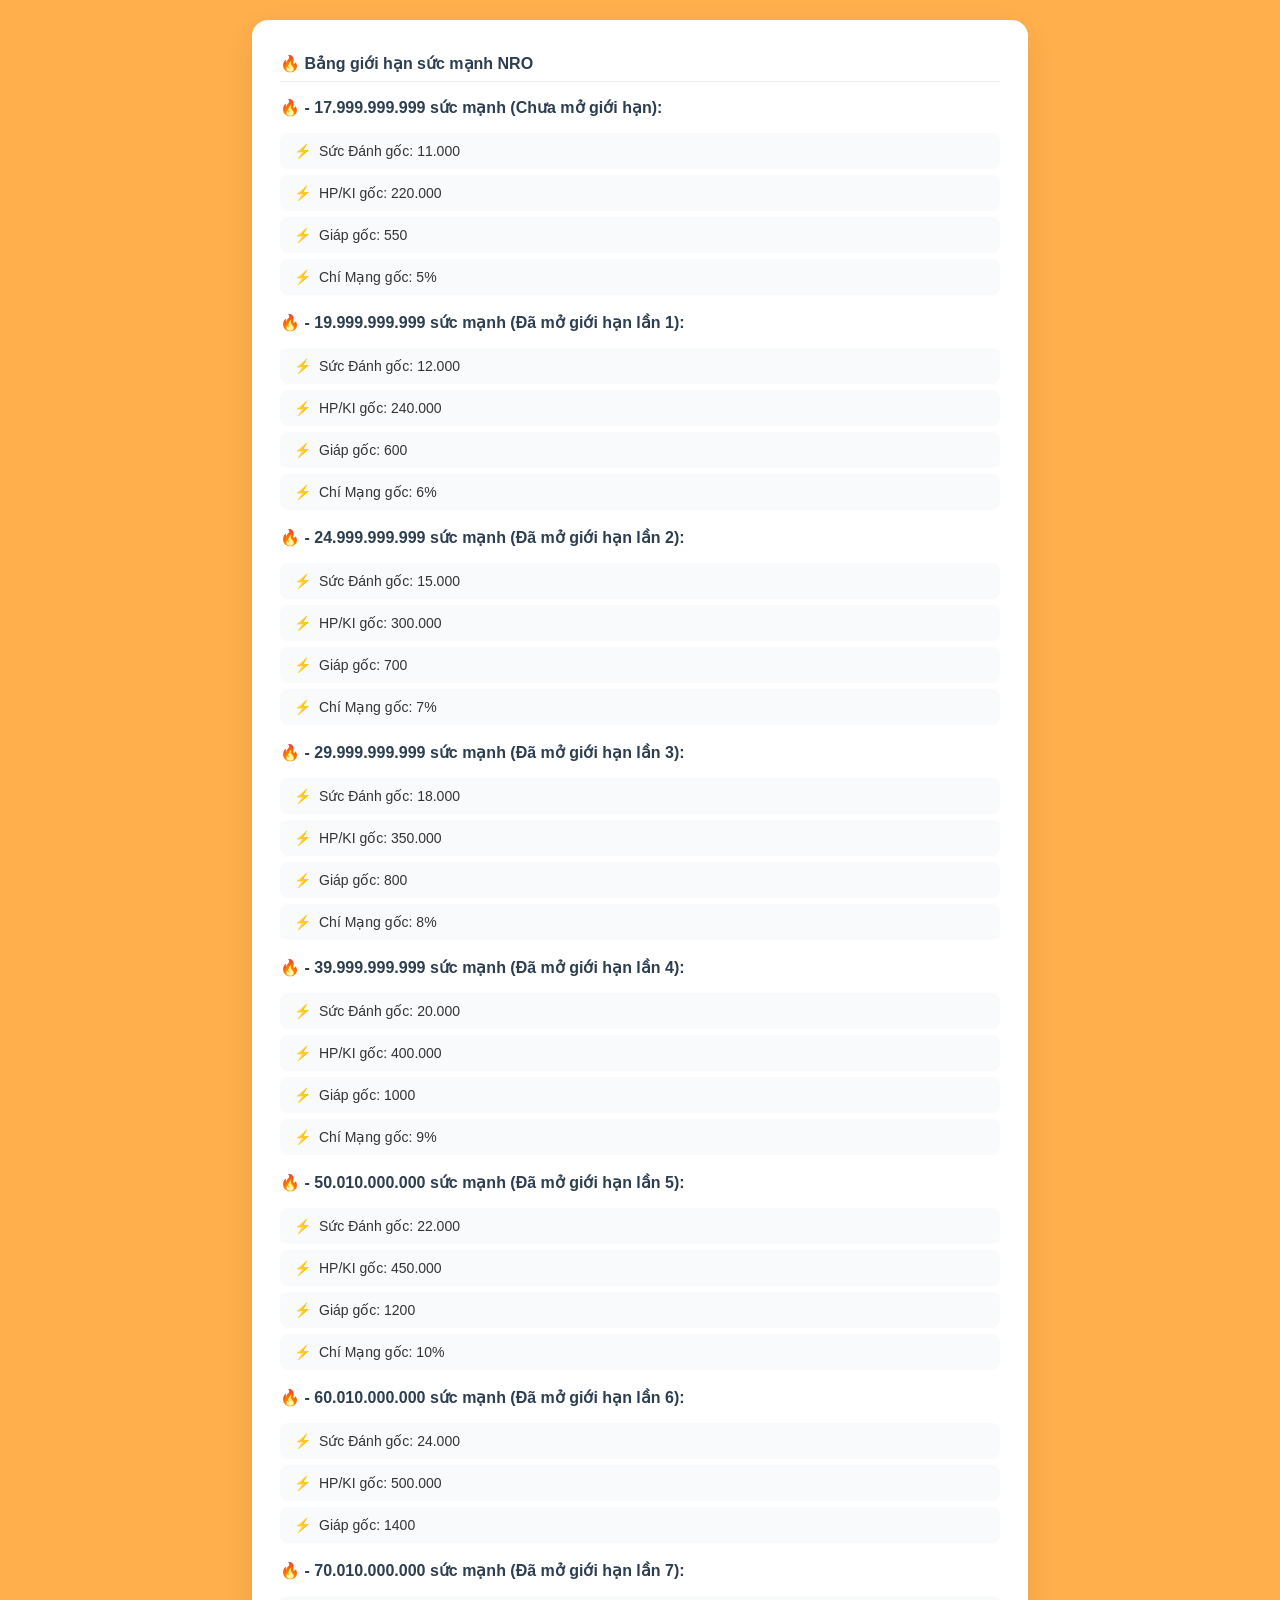
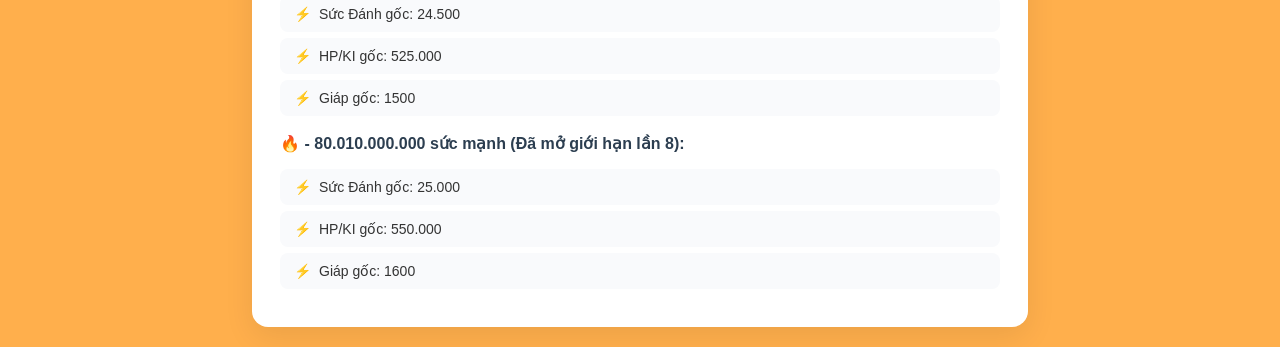
<file: index.html>
<!DOCTYPE html>
<html lang="vi">
<head>
  <meta charset="UTF-8">
  <meta name="viewport" content="width=device-width, initial-scale=1.0">
  <title>Bảng giới hạn sức mạnh NRO</title>

  <!-- Link CSS -->
  <link rel="stylesheet" href="css/ghsm.css">
</head>
<body>

<div class="power-table">
  <p><strong>Bảng giới hạn sức mạnh NRO</strong></p>

  <p><strong>- 17.999.999.999 sức mạnh (Chưa mở giới hạn):</strong></p>
  <ul>
    <li>Sức Đánh gốc: 11.000</li>
    <li>HP/KI gốc: 220.000</li>
    <li>Giáp gốc: 550</li>
    <li>Chí Mạng gốc: 5%</li>
  </ul>

  <p><strong>- 19.999.999.999 sức mạnh (Đã mở giới hạn lần 1):</strong></p>
  <ul>
    <li>Sức Đánh gốc: 12.000</li>
    <li>HP/KI gốc: 240.000</li>
    <li>Giáp gốc: 600</li>
    <li>Chí Mạng gốc: 6%</li>
  </ul>

  <p><strong>- 24.999.999.999 sức mạnh (Đã mở giới hạn lần 2):</strong></p>
  <ul>
    <li>Sức Đánh gốc: 15.000</li>
    <li>HP/KI gốc: 300.000</li>
    <li>Giáp gốc: 700</li>
    <li>Chí Mạng gốc: 7%</li>
  </ul>

  <p><strong>- 29.999.999.999 sức mạnh (Đã mở giới hạn lần 3):</strong></p>
  <ul>
    <li>Sức Đánh gốc: 18.000</li>
    <li>HP/KI gốc: 350.000</li>
    <li>Giáp gốc: 800</li>
    <li>Chí Mạng gốc: 8%</li>
  </ul>

  <p><strong>- 39.999.999.999 sức mạnh (Đã mở giới hạn lần 4):</strong></p>
  <ul>
    <li>Sức Đánh gốc: 20.000</li>
    <li>HP/KI gốc: 400.000</li>
    <li>Giáp gốc: 1000</li>
    <li>Chí Mạng gốc: 9%</li>
  </ul>

  <p><strong>- 50.010.000.000 sức mạnh (Đã mở giới hạn lần 5):</strong></p>
  <ul>
    <li>Sức Đánh gốc: 22.000</li>
    <li>HP/KI gốc: 450.000</li>
    <li>Giáp gốc: 1200</li>
    <li>Chí Mạng gốc: 10%</li>
  </ul>

  <p><strong>- 60.010.000.000 sức mạnh (Đã mở giới hạn lần 6):</strong></p>
  <ul>
    <li>Sức Đánh gốc: 24.000</li>
    <li>HP/KI gốc: 500.000</li>
    <li>Giáp gốc: 1400</li>
  </ul>

  <p><strong>- 70.010.000.000 sức mạnh (Đã mở giới hạn lần 7):</strong></p>
  <ul>
    <li>Sức Đánh gốc: 24.500</li>
    <li>HP/KI gốc: 525.000</li>
    <li>Giáp gốc: 1500</li>
  </ul>

  <p><strong>- 80.010.000.000 sức mạnh (Đã mở giới hạn lần 8):</strong></p>
  <ul>
    <li>Sức Đánh gốc: 25.000</li>
    <li>HP/KI gốc: 550.000</li>
    <li>Giáp gốc: 1600</li>
  </ul>
</div>
</body>
</html>
</file>
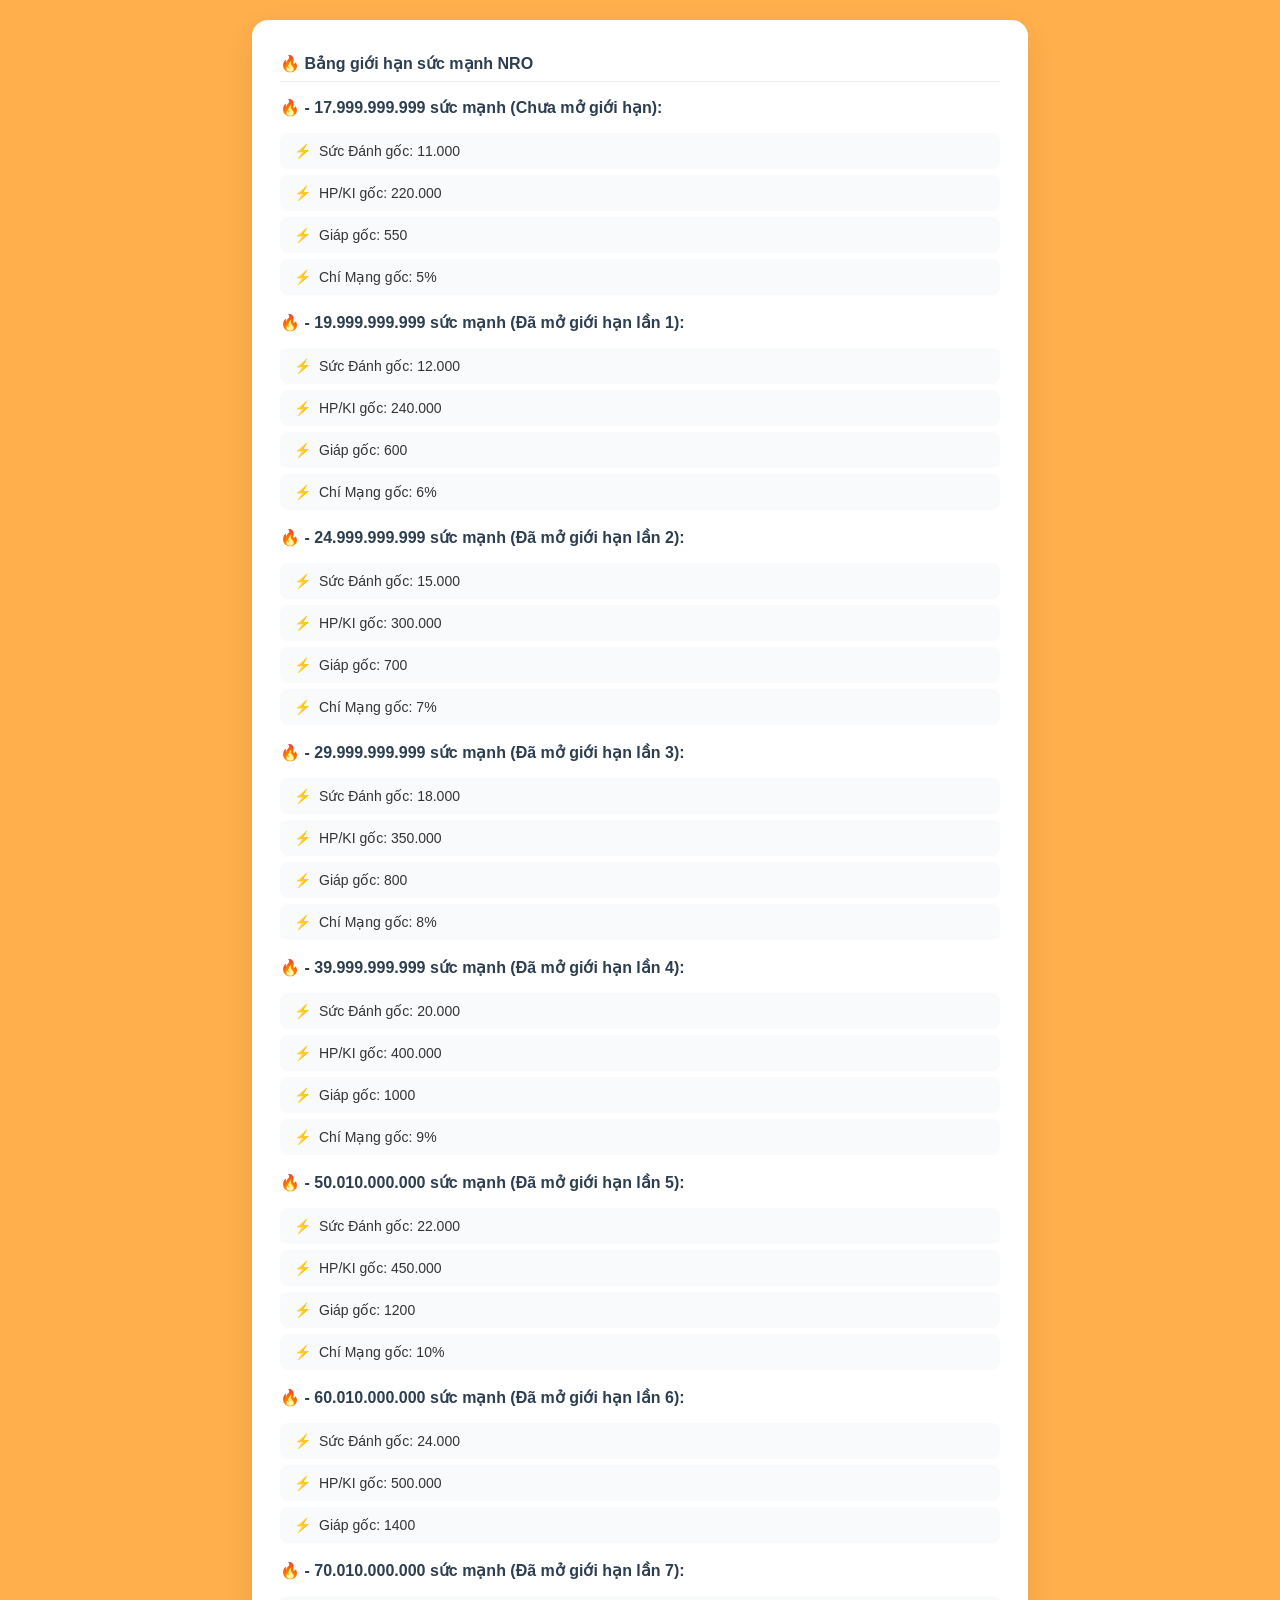
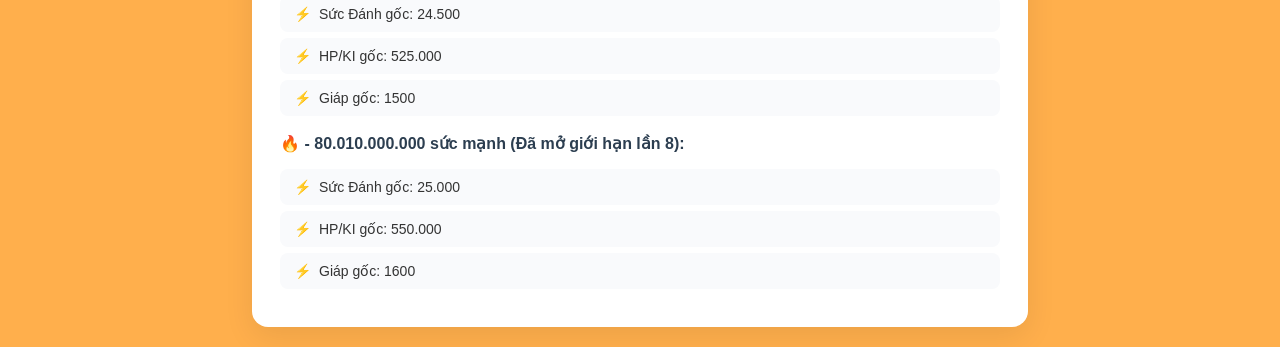
<file: ghsm.html>
<!DOCTYPE html>
<html lang="vi">
<head>
  <meta charset="UTF-8">
  <meta name="viewport" content="width=device-width, initial-scale=1.0">
  <title>Bảng giới hạn sức mạnh NRO</title>

  <!-- Link CSS -->
  <link rel="stylesheet" href="css/ghsm.css">
</head>
<body>

<div class="power-table">
  <p><strong>Bảng giới hạn sức mạnh NRO</strong></p>

  <p><strong>- 17.999.999.999 sức mạnh (Chưa mở giới hạn):</strong></p>
  <ul>
    <li>Sức Đánh gốc: 11.000</li>
    <li>HP/KI gốc: 220.000</li>
    <li>Giáp gốc: 550</li>
    <li>Chí Mạng gốc: 5%</li>
  </ul>

  <p><strong>- 19.999.999.999 sức mạnh (Đã mở giới hạn lần 1):</strong></p>
  <ul>
    <li>Sức Đánh gốc: 12.000</li>
    <li>HP/KI gốc: 240.000</li>
    <li>Giáp gốc: 600</li>
    <li>Chí Mạng gốc: 6%</li>
  </ul>

  <p><strong>- 24.999.999.999 sức mạnh (Đã mở giới hạn lần 2):</strong></p>
  <ul>
    <li>Sức Đánh gốc: 15.000</li>
    <li>HP/KI gốc: 300.000</li>
    <li>Giáp gốc: 700</li>
    <li>Chí Mạng gốc: 7%</li>
  </ul>

  <p><strong>- 29.999.999.999 sức mạnh (Đã mở giới hạn lần 3):</strong></p>
  <ul>
    <li>Sức Đánh gốc: 18.000</li>
    <li>HP/KI gốc: 350.000</li>
    <li>Giáp gốc: 800</li>
    <li>Chí Mạng gốc: 8%</li>
  </ul>

  <p><strong>- 39.999.999.999 sức mạnh (Đã mở giới hạn lần 4):</strong></p>
  <ul>
    <li>Sức Đánh gốc: 20.000</li>
    <li>HP/KI gốc: 400.000</li>
    <li>Giáp gốc: 1000</li>
    <li>Chí Mạng gốc: 9%</li>
  </ul>

  <p><strong>- 50.010.000.000 sức mạnh (Đã mở giới hạn lần 5):</strong></p>
  <ul>
    <li>Sức Đánh gốc: 22.000</li>
    <li>HP/KI gốc: 450.000</li>
    <li>Giáp gốc: 1200</li>
    <li>Chí Mạng gốc: 10%</li>
  </ul>

  <p><strong>- 60.010.000.000 sức mạnh (Đã mở giới hạn lần 6):</strong></p>
  <ul>
    <li>Sức Đánh gốc: 24.000</li>
    <li>HP/KI gốc: 500.000</li>
    <li>Giáp gốc: 1400</li>
  </ul>

  <p><strong>- 70.010.000.000 sức mạnh (Đã mở giới hạn lần 7):</strong></p>
  <ul>
    <li>Sức Đánh gốc: 24.500</li>
    <li>HP/KI gốc: 525.000</li>
    <li>Giáp gốc: 1500</li>
  </ul>

  <p><strong>- 80.010.000.000 sức mạnh (Đã mở giới hạn lần 8):</strong></p>
  <ul>
    <li>Sức Đánh gốc: 25.000</li>
    <li>HP/KI gốc: 550.000</li>
    <li>Giáp gốc: 1600</li>
  </ul>
</div>
</body>
</html>
</file>
<file: css/ghsm.css>
body {
  font-family: 'Segoe UI', sans-serif;
  background: #ffaf4c;
  margin: 0;
  padding: 20px;
}

.power-table {
  max-width: 720px;
  margin: auto;
  background: #ffffff;
  border-radius: 16px;
  padding: 20px 28px;
  box-shadow: 0 10px 30px rgba(0,0,0,0.08);
}

.power-table > p:first-child {
  font-size: 14px;
  color: #666;
  border-bottom: 1px solid #eee;
  padding-bottom: 8px;
  margin-bottom: 16px;
}

.power-table p strong {
  color: #2c3e50;
  font-size: 16px;
}

.power-table ul {
  list-style: none;
  padding-left: 0;
  margin: 10px 0 18px 0;
}

.power-table ul li {
  background: #f9fafc;
  padding: 10px 14px;
  margin-bottom: 6px;
  border-radius: 8px;
  font-size: 14px;
  color: #333;
  display: flex;

  transition: 0.2s;
}

.power-table ul li:hover {
  background: #eef3ff;
  transform: translateX(4px);
}

.power-table ul li::before {
  content: "⚡";
  margin-right: 8px;
}

.power-table p strong::before {
  content: "🔥 ";
}
</file>
